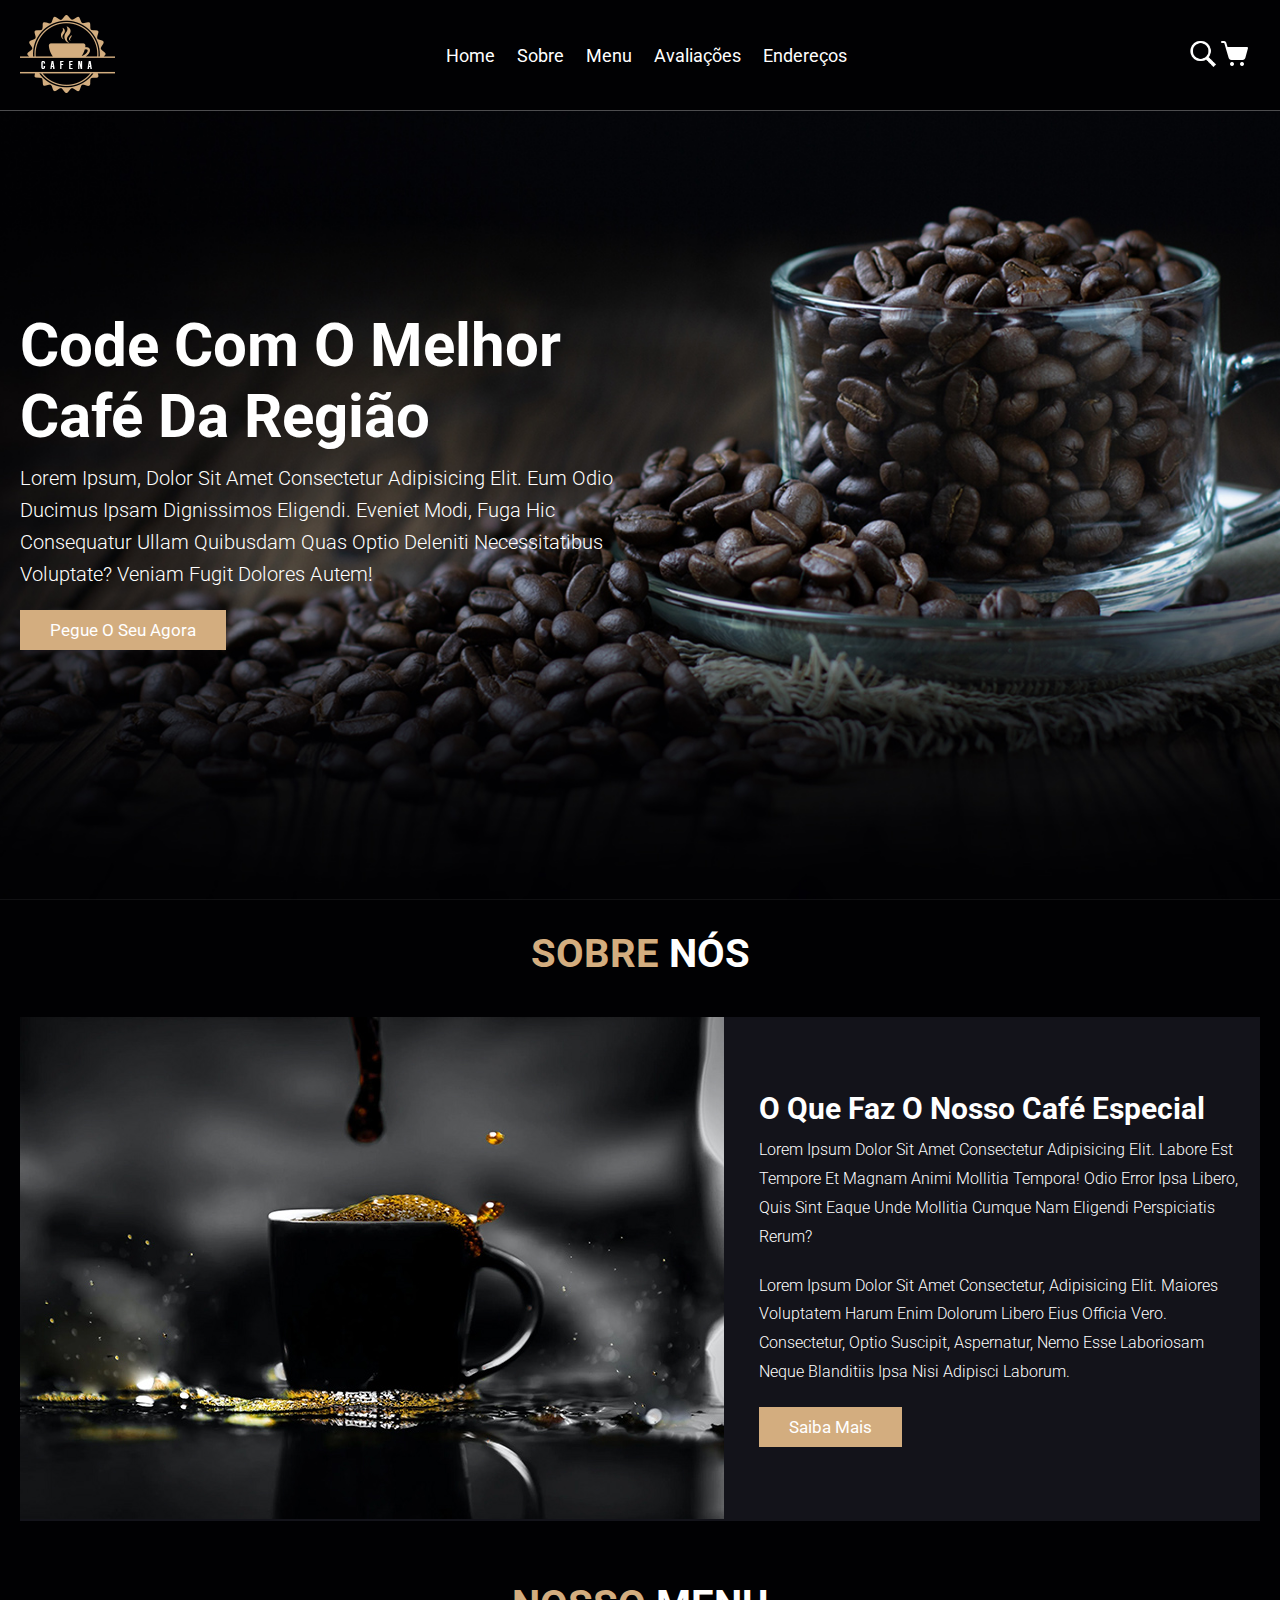
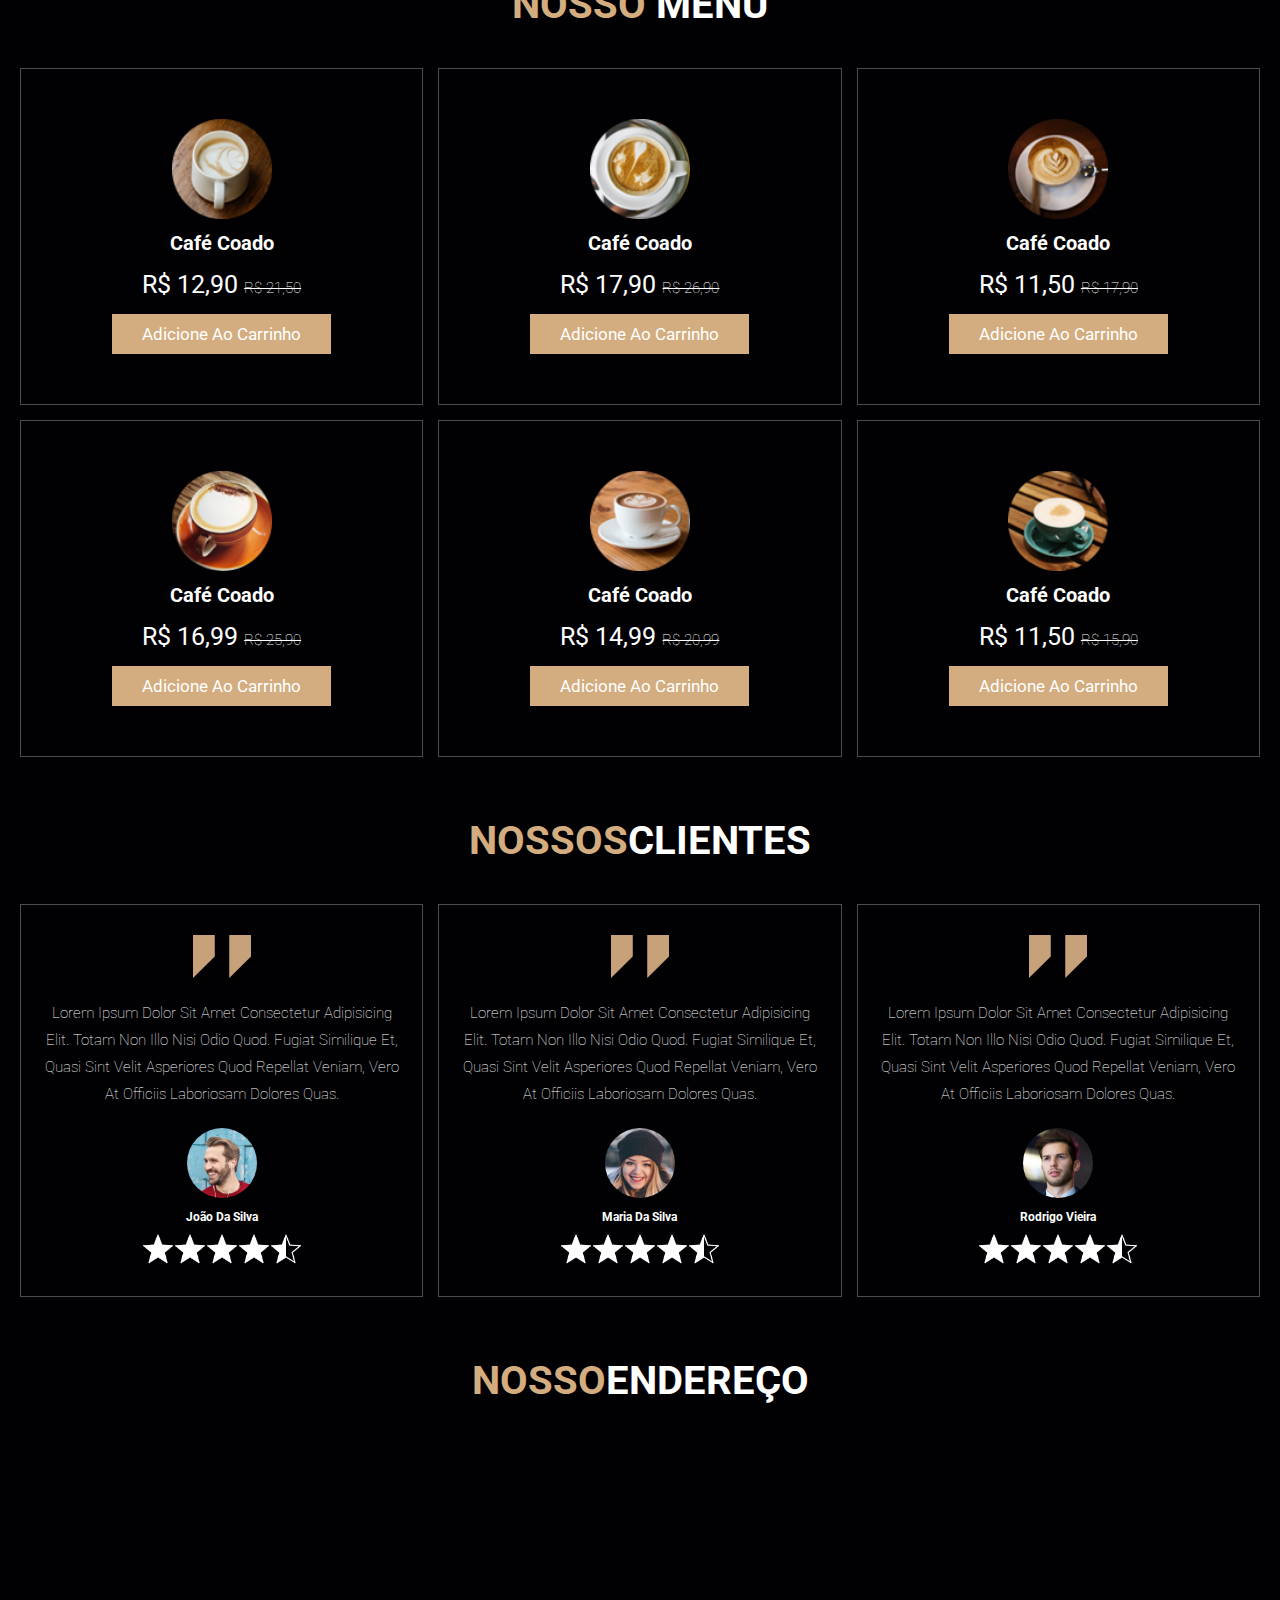
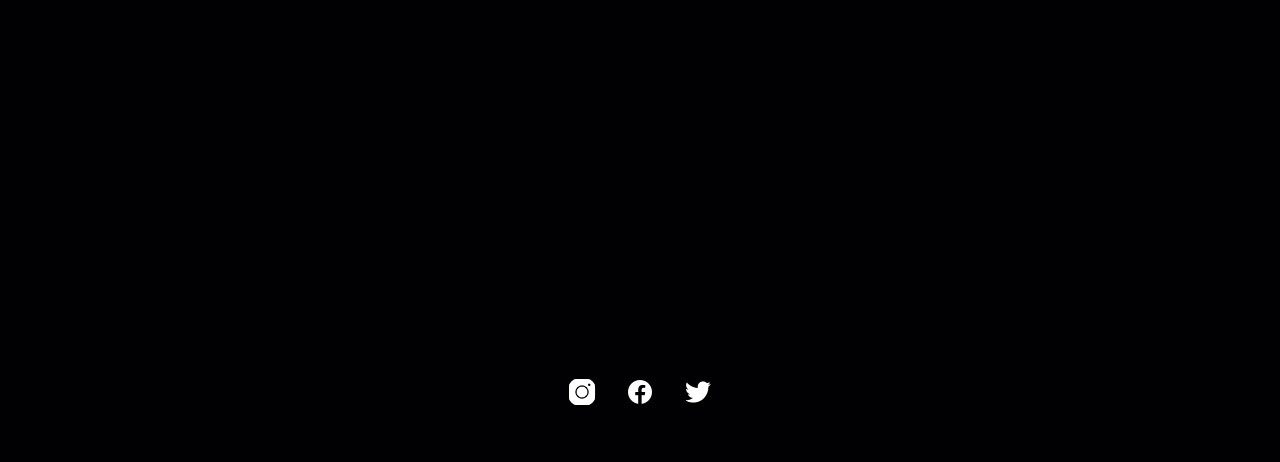
<file: Cafeteria/index.html>
<!DOCTYPE html>
<html lang="pt-br">
<head>
    <meta charset="UTF-8">
    <meta name="viewport" content="width=device-width, initial-scale=1.0">
    <link rel="stylesheet" href="style.css">
    <link rel="preconnect" href="https://fonts.googleapis.com">
    <link rel="preconnect" href="https://fonts.gstatic.com" crossorigin>
    <link href="https://fonts.googleapis.com/css2?family=Roboto:wght@100;300;400;500;700&display=swap" rel="stylesheet">
    <title>Cafeteria</title>
</head>
<body>
    <header class="header">
        <section>
        <a href="#" class="logo">
            <img src="./imagens/logo.png" alt="logo">
        </a>

        <nav class="navbar">
            <a href="#home">Home</a>
            <a href="#about">Sobre</a>
            <a href="#menu">Menu</a>
            <a href="#review">Avaliações</a>
            <a href="#address">Endereços</a>
        </nav>

        <div id="icons">
            <img width="30" height="30" src="./imagens/icons8-search-50.png" alt="search">
            <img width="30" height="30" src="./imagens/icons8-cart-30.png" alt="cart">
        </div>
        </section>
    </header>

    <div class="home-container">
        <section id="home">
            <div class="content">
                <h3>Code com o melhor café da região</h3>
                <p>Lorem ipsum, dolor sit amet consectetur adipisicing elit. Eum odio ducimus ipsam dignissimos eligendi. Eveniet modi, fuga hic consequatur ullam quibusdam quas optio deleniti necessitatibus voluptate? Veniam fugit dolores autem!</p>
                <a href="#" class="btn">Pegue o seu agora</a>
            </div>
        </section>
    </div>

    <section class="about" id="about">
        <h2 class="title">Sobre <span>Nós</span></h2>
        <div class="row">
            <div class="container-image">
                <img src="./imagens/about-img.jpg" alt="sobre-nos">
            </div>
            <div class="content">
                <h3>O que faz o nosso café especial</h3>
                <p>Lorem ipsum dolor sit amet consectetur adipisicing elit. Labore est tempore et magnam animi mollitia tempora! Odio error ipsa libero, quis sint eaque unde mollitia cumque nam eligendi perspiciatis rerum?</p>
                <p>Lorem ipsum dolor sit amet consectetur, adipisicing elit. Maiores voluptatem harum enim dolorum libero eius officia vero. Consectetur, optio suscipit, aspernatur, nemo esse laboriosam neque blanditiis ipsa nisi adipisci laborum.</p>
                <a href="#" class="btn">Saiba mais</a>
            </div>
        </div>
    </section>

    <section class="menu" id="menu">
        <h2 class="title">Nosso <span>Menu</span></h2>
        <div class="box-container">
            <div class="box">
                <img src="./imagens/menu-1.png" alt="item-1">
                <h3>Café coado</h3>
                <div class="price">R$ 12,90 <span>R$ 21,50</span></div>
                <a href="#" class="btn">Adicione ao Carrinho</a>
            </div>

            <div class="box">
                <img src="./imagens/menu-2.png" alt="item-2">
                <h3>Café coado</h3>
                <div class="price">R$ 17,90 <span>R$ 26,90</span></div>
                <a href="#" class="btn">Adicione ao Carrinho</a>
            </div>

            <div class="box">
                <img src="./imagens/menu-3.png" alt="item-3">
                <h3>Café coado</h3>
                <div class="price">R$ 11,50 <span>R$ 17,90</span></div>
                <a href="#" class="btn">Adicione ao Carrinho</a>
            </div>

            <div class="box">
                <img src="./imagens/menu-4.png" alt="item-4">
                <h3>Café coado</h3>
                <div class="price">R$ 16,99 <span>R$ 25,90</span></div>
                <a href="#" class="btn">Adicione ao Carrinho</a>
            </div>

            <div class="box">
                <img src="./imagens/menu-5.png" alt="item-5">
                <h3>Café coado</h3>
                <div class="price">R$ 14,99 <span>R$ 20,99</span></div>
                <a href="#" class="btn">Adicione ao Carrinho</a>
            </div>

            <div class="box">
                <img src="./imagens/menu-6.png" alt="item-6">
                <h3>Café coado</h3>
                <div class="price">R$ 11,50 <span>R$ 15,90</span></div>
                <a href="#" class="btn">Adicione ao Carrinho</a>
            </div>
        </div>
    </section>

    <section class="review" id="review">
        <h2 class="title">Nossos<span>clientes</span></h2>

        <div class="box-container">
            <div class="box">
                <img src="./imagens/quote-img.png" alt="comentario">
                <p>Lorem ipsum dolor sit amet consectetur adipisicing elit. Totam non illo nisi odio quod. Fugiat similique et, quasi sint velit asperiores quod repellat veniam, vero at officiis laboriosam dolores quas.</p>
                <img src="./imagens/pic-1.png" alt="foto-cliente" class="user">
                <h3>João da Silva</h3>
                <div class="stars">
                    <img width="30" height="30" src="./imagens/icons8-star-50.png" alt="stars">
                    <img width="30" height="30" src="./imagens/icons8-star-50.png" alt="stars">
                    <img width="30" height="30" src="./imagens/icons8-star-50.png" alt="stars">
                    <img width="30" height="30" src="./imagens/icons8-star-50.png" alt="stars">
                    <img width="30" height="30" src="./imagens/icons8-star-half-empty-50.png" alt="half-star">
                </div>
            </div>

            <div class="box">
                <img src="./imagens/quote-img.png" alt="comentario">
                <p>Lorem ipsum dolor sit amet consectetur adipisicing elit. Totam non illo nisi odio quod. Fugiat similique et,
                    quasi sint velit asperiores quod repellat veniam, vero at officiis laboriosam dolores quas.</p>
                <img src="./imagens/pic-2.png" alt="foto-cliente" class="user">
                <h3>Maria da Silva</h3>
                <div class="stars">
                    <img width="30" height="30" src="./imagens/icons8-star-50.png" alt="stars">
                    <img width="30" height="30" src="./imagens/icons8-star-50.png" alt="stars">
                    <img width="30" height="30" src="./imagens/icons8-star-50.png" alt="stars">
                    <img width="30" height="30" src="./imagens/icons8-star-50.png" alt="stars">
                    <img width="30" height="30" src="./imagens/icons8-star-half-empty-50.png" alt="half-star">
                </div>
            </div>

            <div class="box">
                <img src="./imagens/quote-img.png" alt="comentario">
                <p>Lorem ipsum dolor sit amet consectetur adipisicing elit. Totam non illo nisi odio quod. Fugiat similique et,
                    quasi sint velit asperiores quod repellat veniam, vero at officiis laboriosam dolores quas.</p>
                <img src="./imagens/pic-3.png" alt="foto-cliente" class="user">
                <h3>Rodrigo Vieira</h3>
                <div class="stars">
                    <img width="30" height="30" src="./imagens/icons8-star-50.png" alt="stars">
                    <img width="30" height="30" src="./imagens/icons8-star-50.png" alt="stars">
                    <img width="30" height="30" src="./imagens/icons8-star-50.png" alt="stars">
                    <img width="30" height="30" src="./imagens/icons8-star-50.png" alt="stars">
                    <img width="30" height="30" src="./imagens/icons8-star-half-empty-50.png" alt="half-star">
                </div>
            </div>
        </div>
    </section>

    <section class="address" id="address">
        <h2 class="title">Nosso<span>Endereço</span></h2>
        <iframe
            src="https://www.google.com/maps/embed?pb=!1m18!1m12!1m3!1d3674.4426744171305!2d-43.17745000000003!3d-22.933918700000007!2m3!1f0!2f0!3f0!3m2!1i1024!2i768!4f13.1!3m3!1m2!1s0x997f8635c17317%3A0xdda74eb01e931630!2sCaf%C3%A9%20Lamas!5e0!3m2!1spt-BR!2sbr!4v1719024518364!5m2!1spt-BR!2sbr"
            width="600" height="450" style="border:0;" allowfullscreen="" loading="lazy"
            referrerpolicy="no-referrer-when-downgrade"></iframe>
    </section>

    <section class="footer">
        <div class="share">
            <img width="30" height="30" src="./imagens/icons8-instagram-50.png" alt="">
            <img width="30" height="30" src="./imagens/icons8-facebook-30.png" alt="">
            <img width="30" height="30" src="./imagens/icons8-twitter-30.png" alt="">
        </div>
    </section>
</body>
</html>
</file>
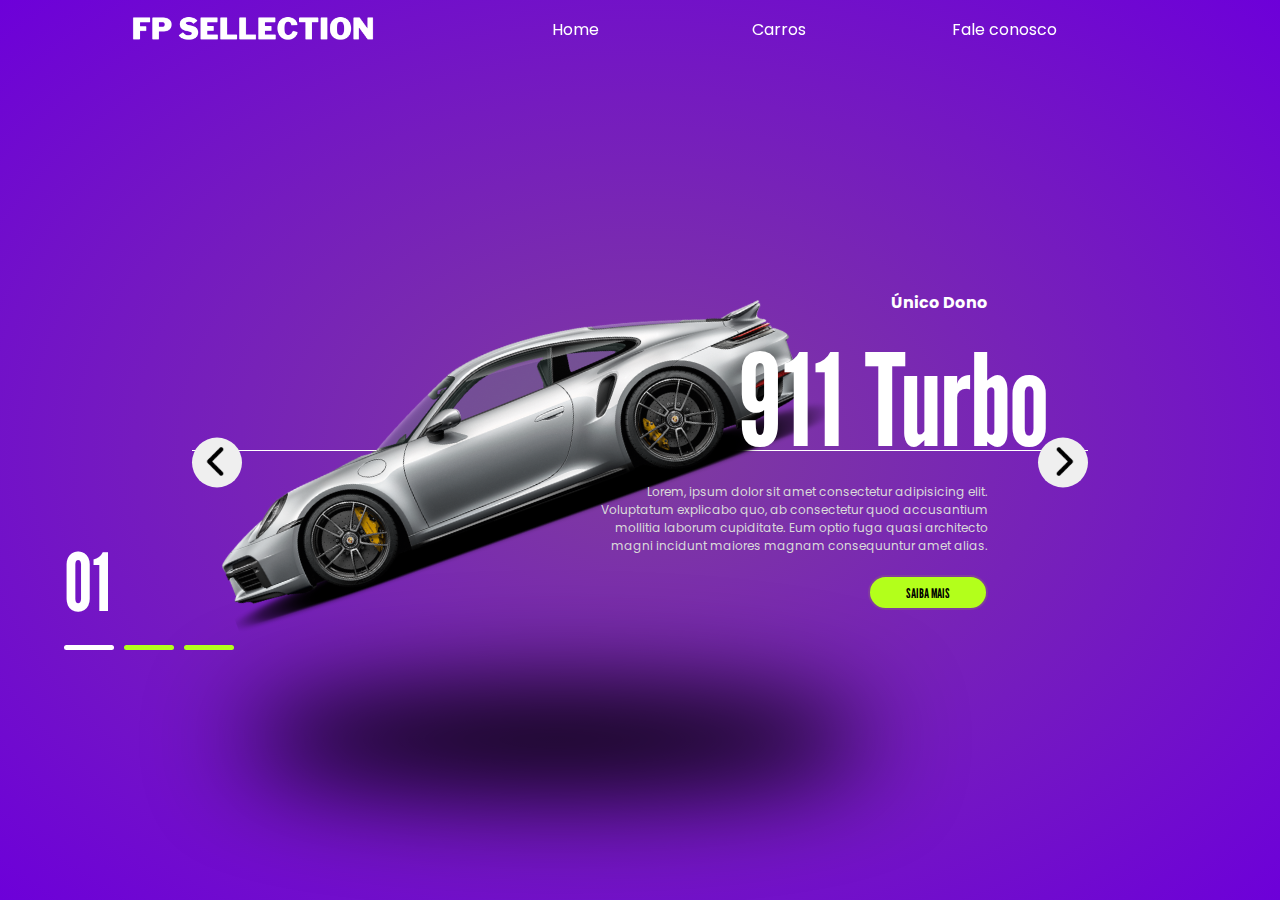
<file: Loja de carros esportivos/index.html>
<!DOCTYPE html>
<html lang="pt-br">
<head>
    <meta charset="UTF-8">
    <meta name="viewport" content="width=device-width, initial-scale=1.0">
    <link rel="preconnect" href="https://fonts.googleapis.com">
    <link rel="preconnect" href="https://fonts.gstatic.com" crossorigin>
    <link
    href="https://fonts.googleapis.com/css2?family=League+Gothic&family=Poppins:ital,wght@0,100;0,200;0,300;0,400;0,500;0,600;0,700;0,800;0,900;1,100;1,200;1,300;1,400;1,500;1,600;1,700;1,800;1,900&family=Ubuntu:ital,wght@0,400;0,500;0,700;1,700&display=swap"
    rel="stylesheet">


    <link rel="preconnect" href="https://fonts.googleapis.com">
    <link rel="preconnect" href="https://fonts.gstatic.com" crossorigin>
    <link
    href="https://fonts.googleapis.com/css2?family=Poppins:ital,wght@0,100;0,200;0,300;0,400;0,500;0,600;0,700;0,800;0,900;1,100;1,200;1,300;1,400;1,500;1,600;1,700;1,800;1,900&family=Ubuntu:ital,wght@0,400;0,500;0,700;1,700&display=swap"
    rel="stylesheet">
    <link rel="stylesheet" href="style.css">


    <title>Projeto criativo</title>


</head>
<body>
    <header class="logotipo">
        <img src="./img/logo.png" alt="logo fp">
        <nav>
            <ul>
                <li>Home</li>
                <li>Carros</li>
                <li>Fale conosco</li>
            </ul>
        </nav>
    </header>

    <section class="container">
        <div class="list">
            <div class="item active">
                <div class="car-img">
                    <img src="./img/1.png" alt="car-img-1">
                </div>
                <div class="content">
                    <p class="car-information">
                        Único Dono
                    </p>
                    <h2>
                        911 Turbo
                    </h2>
                    <p class="description">
                        Lorem, ipsum dolor sit amet consectetur adipisicing elit. Voluptatum explicabo quo, ab consectetur quod accusantium mollitia laborum cupiditate. Eum optio fuga quasi architecto magni incidunt maiores magnam consequuntur amet alias.
                    </p>
                    <button class="information">
                        Saiba mais
                    </button>
                </div>
            </div>

            <div class="item">
                <div class="car-img">
                    <img src="./img/2.png" alt="car-img-1">
                </div>
                <div class="content">
                    <p class="car-information">
                        Único Dono
                    </p>
                    <h2>
                        Ferrari
                    </h2>
                    <p class="description">
                        Lorem, ipsum dolor sit amet consectetur adipisicing elit. Voluptatum explicabo quo, ab consectetur quod
                        accusantium mollitia laborum cupiditate. Eum optio fuga quasi architecto magni incidunt maiores magnam
                        consequuntur amet alias.
                    </p>
                    <button class="information">
                        Saiba mais
                    </button>
                </div>
            </div>

            <div class="item">
                <div class="car-img">
                    <img src="./img/3.png" alt="car-img-1">
                </div>
                <div class="content">
                    <p class="car-information">
                        Único Dono
                    </p>
                    <h2>
                        Lamborghini
                    </h2>
                    <p class="description">
                        Lorem, ipsum dolor sit amet consectetur adipisicing elit. Voluptatum explicabo quo, ab consectetur quod
                        accusantium mollitia laborum cupiditate. Eum optio fuga quasi architecto magni incidunt maiores magnam
                        consequuntur amet alias.
                    </p>
                    <button class="information">
                        Saiba mais
                    </button>
                </div>
            </div>
        </div>

        <div class="arrows">
            <button id="prev"><img src="./img/arrow.png" alt="arrow-left"></button>
            <button id="next"><img src="./img/arrow.png" alt="arrow-right"></button>
        </div>

        <div class="indicators">
            <div class="number">01</div>
            <ul>
                <li class="active"></li>
                <li></li>
                <li></li>
            </ul>
        </div>
    </section>

    <script src="script.js"></script>
</body>
</html>
</file>
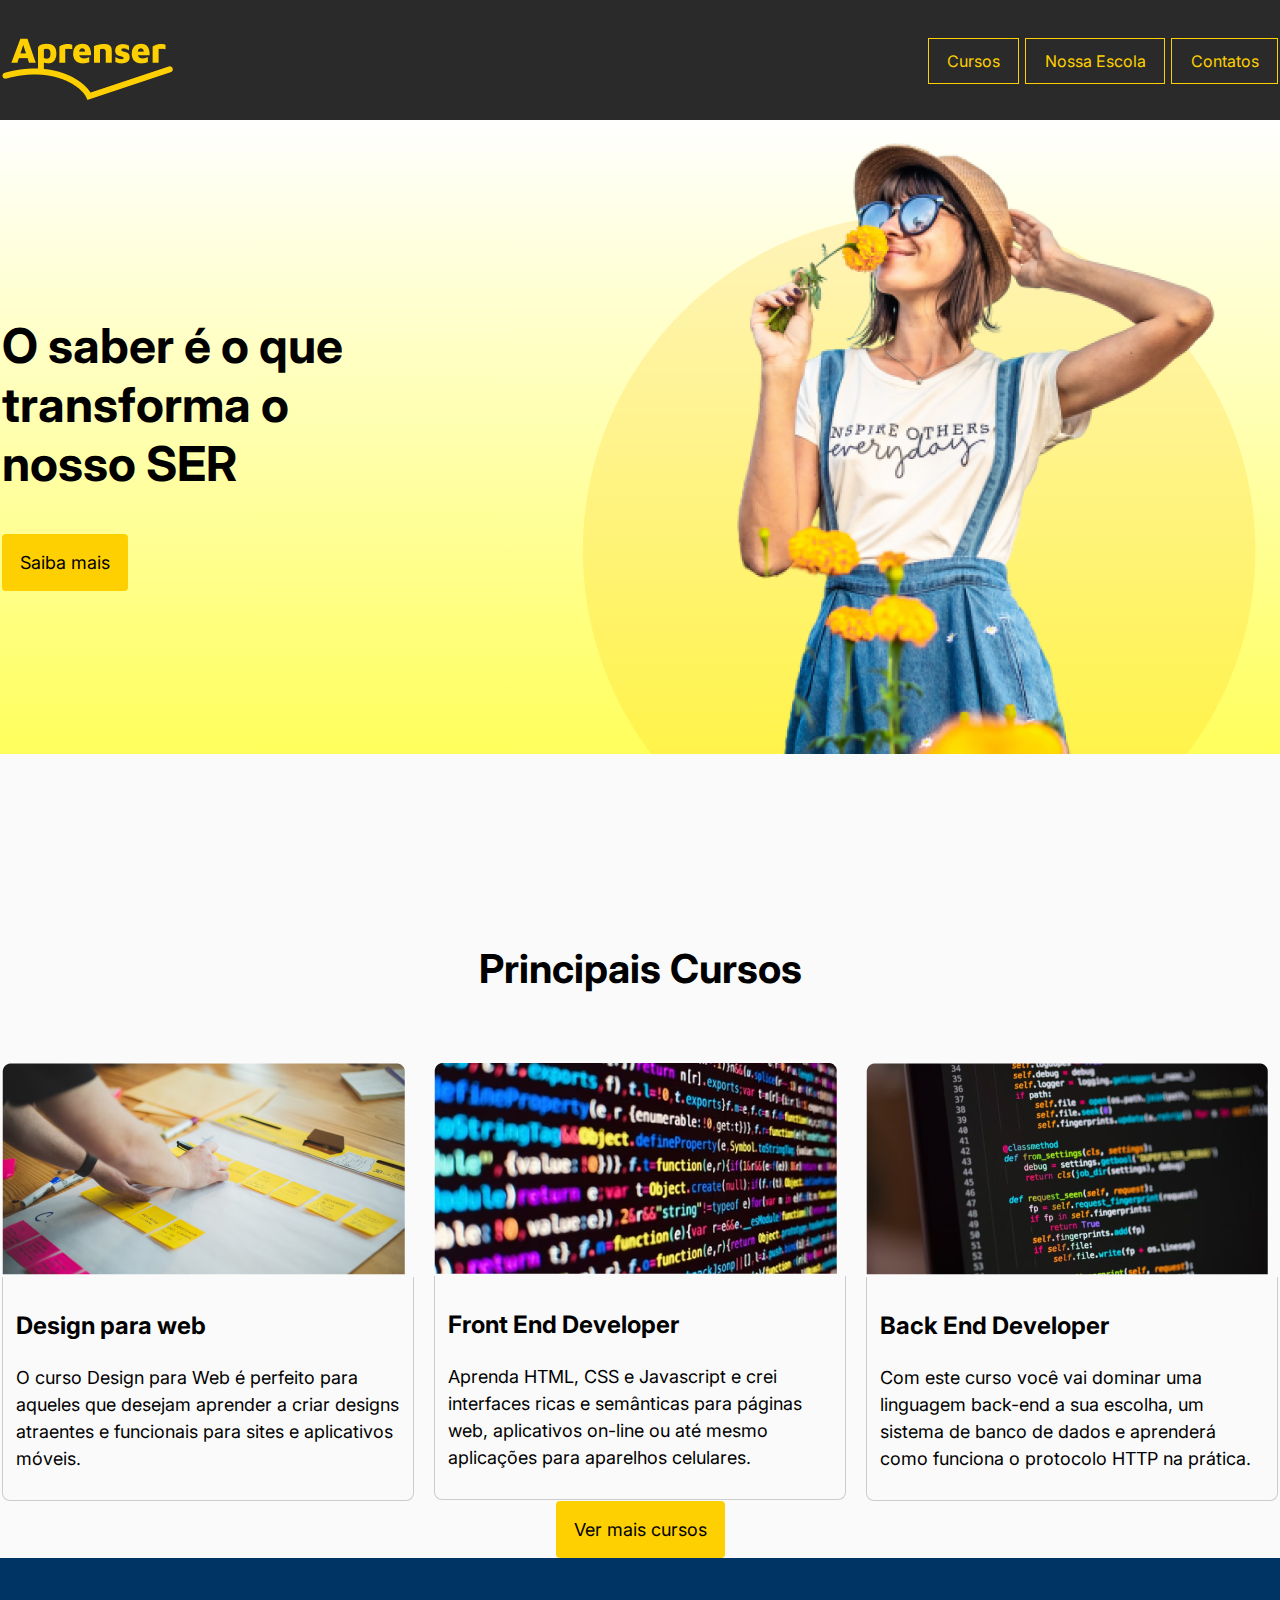
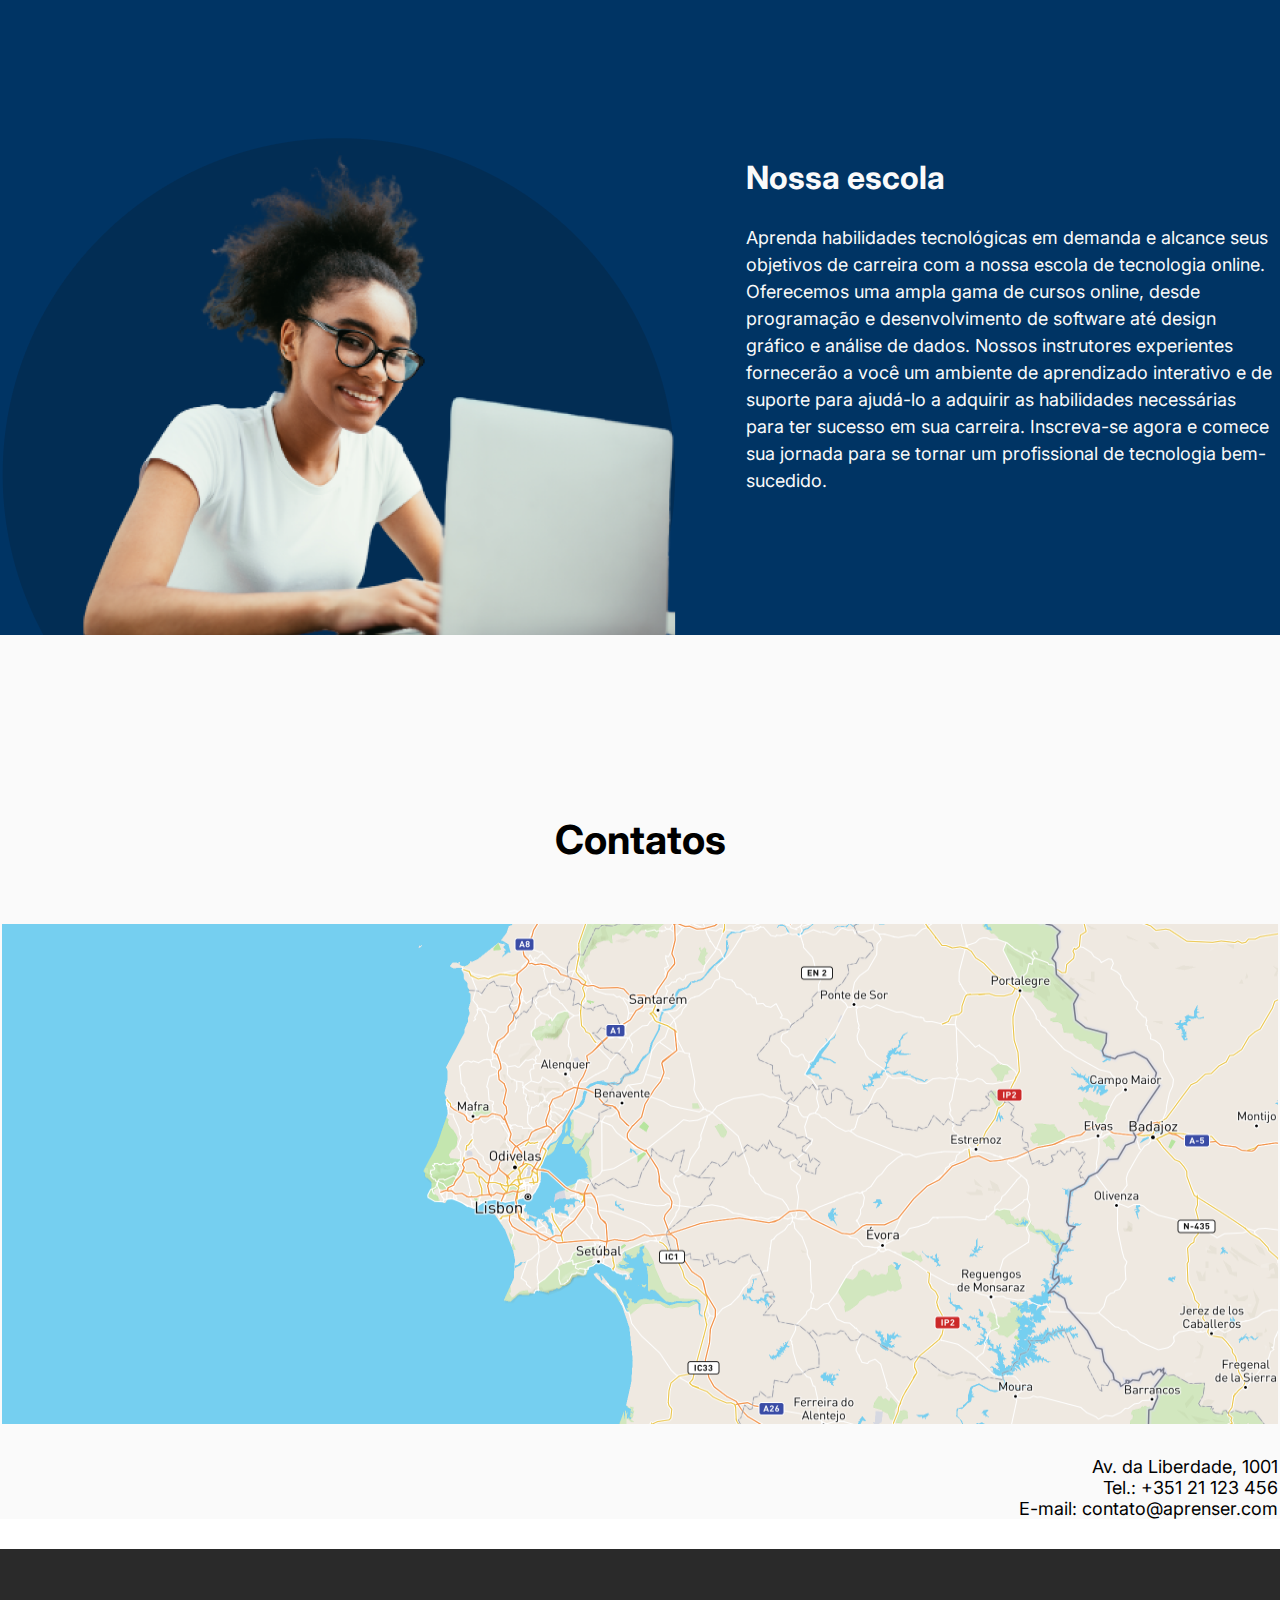
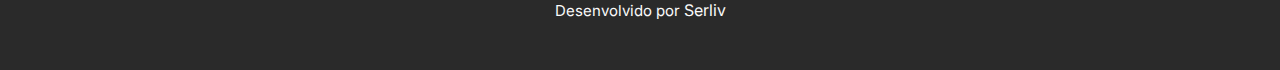
<file: Projeto Aprenser/index.html>
<!DOCTYPE html>
<html lang="pt-br">
<head>
    <meta charset="UTF-8">

    <title>Projeto Aprenser</title>


    <link rel="preconnect" href="https://fonts.googleapis.com">
    <link rel="preconnect" href="https://fonts.gstatic.com" crossorigin>
    <link href="https://fonts.googleapis.com/css2?family=Inter:wght@100..900&display=swap" rel="stylesheet">
    <link rel="stylesheet" href="css/normalize.css">

    <link rel="stylesheet" href="css/estilo.css">
</head>
<body>
    <div class="wrapperContainer wrapperContainer-dark wrapperContainer-fixed">
        <header class="header container">
            <img src="imagens/logoAprenser.png" alt="Aprenser">

            <nav class="header_nav">
                <ul>
                    <li><a href="#cursos">Cursos</a></li>
                    <li><a href="#escola">Nossa Escola</a></li>
                    <li><a href="#contatos">Contatos</a></li>
                </ul>
            </nav>
        </header>
    </div>

    <div class="wrapperContainer wrapperContainer-hero">
        <section class="container heroBanner">
            <div class="header_content">
            <h1 class="hero_title">O saber é o que transforma o nosso <span class="upper">ser</span></h1>
            <a href="#" class="btn">Saiba mais</a></div>
            <img src="imagens/HeroImage.png" alt="Mulher segurando flores">
        </section>
    </div>
    
    <div class="wrapperContainer wrapperContainer-light wrapperContainer-padded" id="cursos">
        <section class="cursos container">
            <h2 class="section_title">Principais Cursos</h2>
            <div class="cursosContainer">
                <article class="curso_card">
                    <img src="imagens/curso-design.png" alt="Curso design">
                    <div class="cursos_card_content">
                    <h3>Design para web</h3>
                    <p>O curso Design para Web é perfeito para aqueles que desejam aprender a criar designs atraentes e funcionais para sites e
                    aplicativos móveis.</p>
                    </div>
                </article>

                <article class="curso_card">
                    <img src="imagens/curso-design-1.png" alt="Curso Front-End">
                    <div class="cursos_card_content">
                    <h3>Front End Developer</h3>
                    <p>Aprenda HTML, CSS e Javascript e crei interfaces ricas e semânticas para páginas web, aplicativos on-line ou até mesmo
                    aplicações para aparelhos celulares.</p>
                </div>
                </article>

                <article class="curso_card">
                    <img src="imagens/curso-design-2.png" alt="Curso Back-End">
                    <div class="cursos_card_content">
                    <h3>Back End Developer</h3>
                    <p>Com este curso você vai dominar uma linguagem back-end a sua escolha, um sistema de banco de dados e aprenderá como
                    funciona o protocolo HTTP na prática.</p>
                </div>
                </article>
            </div>
            <a href="#" class="btn .section_btn">Ver mais cursos</a>
        </section>
    </div>

    <div class="wrapperContainer wrapperContainer-dark2 wrapperContainer-padded" id="escola">
        <section class="container escola">
            <img src="imagens/nossa-escola.png" alt="Mulher jovem feliz">
            <div class="escola_content">
            <h2 class="escola_title">Nossa escola</h2>
            <p>Aprenda habilidades tecnológicas em demanda e alcance seus objetivos de carreira com a nossa escola de tecnologia
            online. Oferecemos uma ampla gama de cursos online, desde programação e desenvolvimento de software até design gráfico e
            análise de dados. Nossos instrutores experientes fornecerão a você um ambiente de aprendizado interativo e de suporte
            para ajudá-lo a adquirir as habilidades necessárias para ter sucesso em sua carreira. Inscreva-se agora e comece sua
            jornada para se tornar um profissional de tecnologia bem-sucedido.</p>
            </div>
        </section>
    </div>

    <div class="wrapperContainer wrapperContainer-light wrapperContainer-padded" id="contatos">
        <section class="container contatos">
            <div class="contatos_content">
            <h2>Contatos</h2>
            <img src="imagens/map.png" alt="" width="100%" height="500px">
            <address class="address_content">Av. da Liberdade, 1001<br>
            Tel.: +351 21 123 456<br>
            E-mail: contato@aprenser.com</address>
            </div>
        </section>
    </div>

    <div class="wrapperContainer wrapperContainer-dark">

        <footer class="footer">Desenvolvido por <a href="https://serliv.com">Serliv</a></footer>

    </div>
    <script>
        window.alert('Seja bem-vindo!')
        var nome = window.prompt('Qual é seu nome?')
        window.alert('É um grande prazer em te conhecer, ' + nome)
    </script>
</body>
</html>
</file>
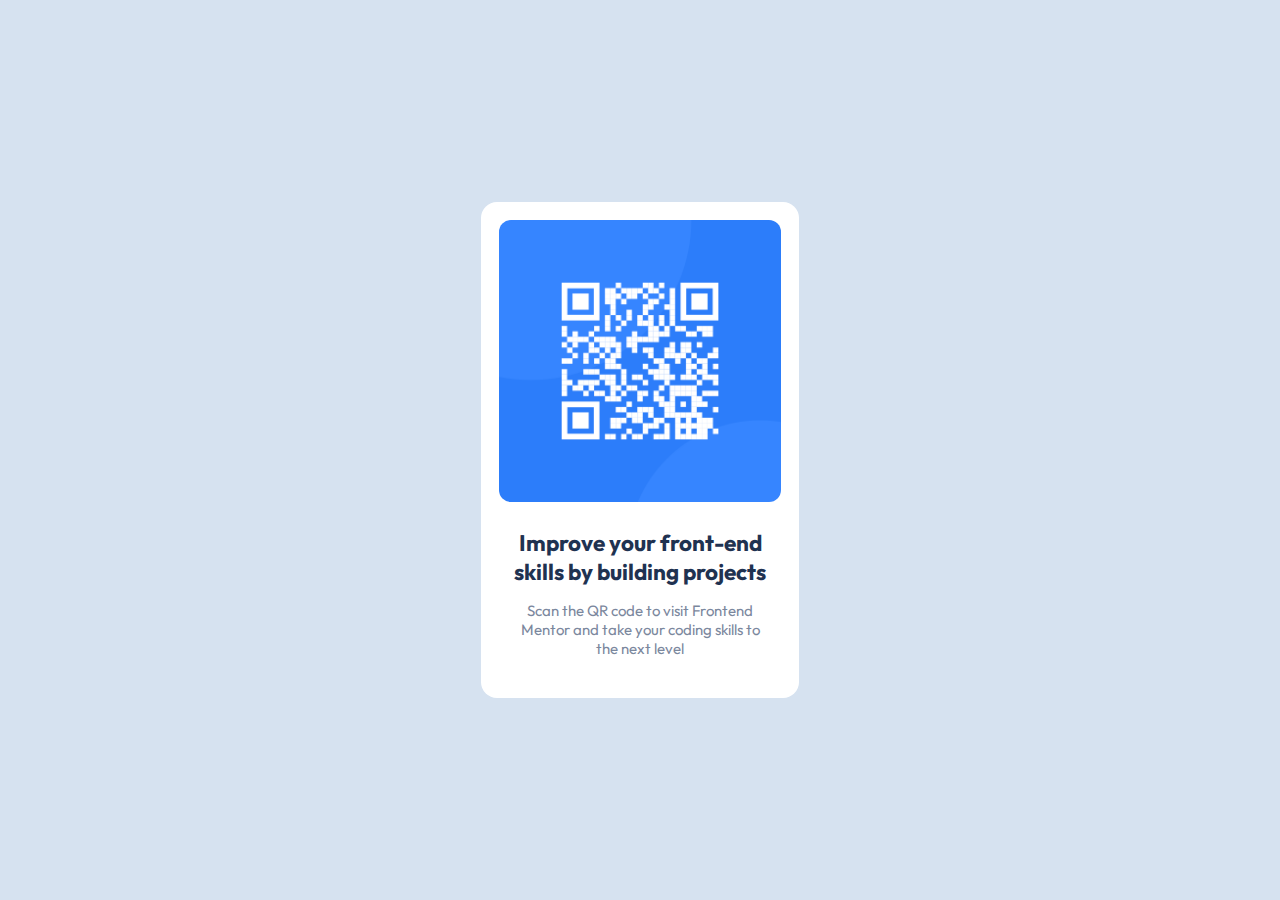
<file: QR-code FrontendMentor/index.html>
<!DOCTYPE html>
<html lang="pt-br">
<head>
  <meta charset="UTF-8">
  <meta name="viewport" content="width=device-width, initial-scale=1.0"> <!-- displays site properly based on user's device -->
  <link rel="stylesheet" href="style.css">

  <link rel="icon" type="image/png" sizes="32x32" href="./images/favicon-32x32.png">
  
  <title>Frontend Mentor | QR code component</title>

  <!-- Feel free to remove these styles or customise in your own stylesheet 👍 -->
  <style>
    .attribution { font-size: 11px; text-align: center; }
    .attribution a { color: hsl(228, 45%, 44%); }
  </style>
</head>
<body>

  
  <div class="container">
    <div class="card">
      <img src="images/image-qr-code.png" alt="image-qr-code">
      <div class="text">
        <h2>Improve your front-end skills by building projects</h2>
        <p>Scan the QR code to visit Frontend Mentor and take your coding skills to the next level</p>
      </div>
    </div>
  </div>
</body>
</html>
</file>
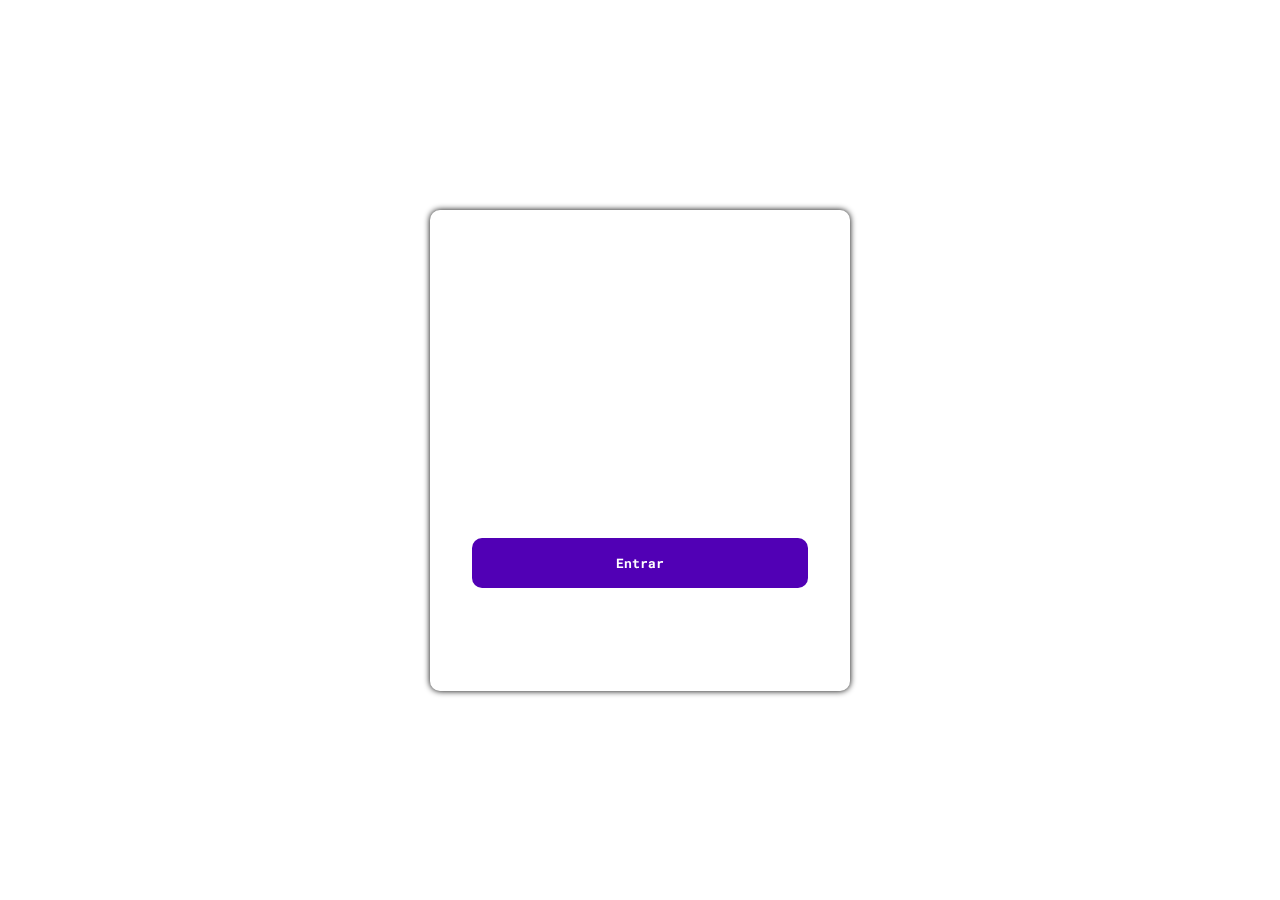
<file: Tela de Login/index.html>
<!DOCTYPE html>
<html lang="pt-br">
<head>
    <meta charset="UTF-8">
    <meta name="viewport" content="width=device-width, initial-scale=1.0">
    <link rel="preconnect" href="https://fonts.googleapis.com">
    <link rel="preconnect" href="https://fonts.gstatic.com" crossorigin>
    <link
    href="https://fonts.googleapis.com/css2?family=League+Gothic&family=Poppins:ital,wght@0,100;0,200;0,300;0,400;0,500;0,600;0,700;0,800;0,900;1,100;1,200;1,300;1,400;1,500;1,600;1,700;1,800;1,900&family=Roboto+Mono:ital,wght@0,100..700;1,100..700&family=Ubuntu:ital,wght@0,400;0,500;0,700;1,500;1,700&display=swap"
    rel="stylesheet">
    
    <link rel="stylesheet" href="styles.css">

    <title>Tela de Login</title>

</head>
<body>
    <div class="container">
        <form action="#">
            <h1>Entrar na Plataforma</h1>

            <div class="input-container">
            <input placeholder="Email" type="email" required>
            <img width="20" height="20" src="./img/icons8-usuário-50 (2).png" alt="">
            </div>

            <div class="input-container">
            <input placeholder="Senha" type="password" required>
            <img width="20" height="20" src="./img/icons8-lock-50.png" alt="">
            <a href="#">Esqueci minha senha</a>
            </div>

            <button type="submit" class="submit-button">Entrar</button>

            <div class="account">
                <p>Não está cadastrado? <a href="#">Cadastrar</a></p>
            </div>
        </form>
    </div>
</body>
</html>
</file>
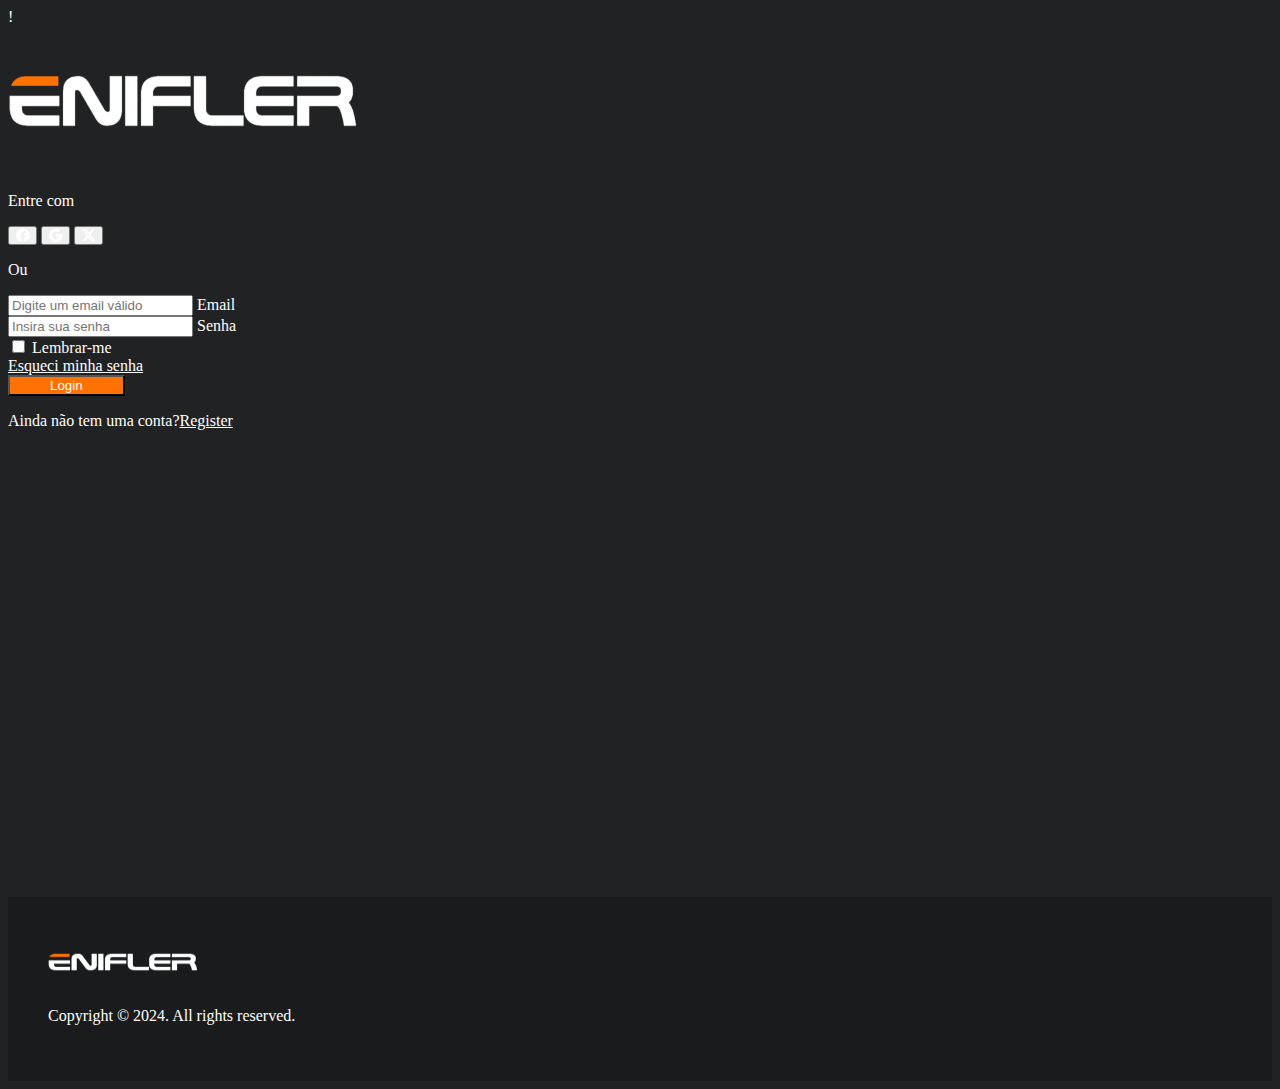
<file: Projeto para o portfólio/account.html>
!<!doctype html>
<html lang="pt-br">
    <head>
        <meta charset="utf-8"/>
        <meta name="viewport"content="width=device-width, initial-scale=1, shrink-to-fit=no"/>
        
        <link href="https://cdn.jsdelivr.net/npm/bootstrap@5.3.2/dist/css/bootstrap.min.css" rel="stylesheet"integrity="sha384-T3c6CoIi6uLrA9TneNEoa7RxnatzjcDSCmG1MXxSR1GAsXEV/Dwwykc2MPK8M2HN"
        crossorigin="anonymous"/>
        <link rel="stylesheet" href="https://cdn.jsdelivr.net/npm/bootstrap-icons@1.11.3/font/bootstrap-icons.min.css">
        <script src="https://cdn.jsdelivr.net/npm/@popperjs/core@2.11.8/dist/umd/popper.min.js"
            integrity="sha384-I7E8VVD/ismYTF4hNIPjVp/Zjvgyol6VFvRkX/vR+Vc4jQkC+hVqc2pM8ODewa9r"
            crossorigin="anonymous"></script>
            <script src="account.js"></script>
        <link rel="stylesheet" href="account.css">

        <title>Login</title>
    </head>

    <body>
        
        <section class="vh-100">
            <div class="container-fluid h-custom">
                <div class="row d-flex justify-content-center align-items-center h-100">
                    <div class="col-md-9 col-lg-6 col-xl-5">
                        <img width="350px" height="150px" src="./images/logotipo.webp"
                            class="img-fluid" alt="Sample image">
                    </div>
                    <div class="col-md-8 col-lg-6 col-xl-4 offset-xl-1">

                        <form action="index.html" method="get" class="needs-validation" novalidate>
                            <div class="d-flex flex-row align-items-center justify-content-center justify-content-lg-start">
                                <p class="lead fw-normal mb-0 me-3">Entre com</p>
                                <button type="button" data-mdb-button-init data-mdb-ripple-init
                                    class="btn btn-dark btn-floating mx-1">
                                    <i class="bi bi-facebook"></i>
                                </button>
        
                                <button type="button" data-mdb-button-init data-mdb-ripple-init
                                    class="btn btn-dark btn-floating mx-1">
                                    <i class="bi bi-google"></i>
                                </button>
        
                                <button type="button" data-mdb-button-init data-mdb-ripple-init
                                    class="btn btn-dark btn-floating mx-1">
                                    <i class="bi bi-twitter-x"></i>
                                </button>
                            </div>
        
                            <div class="divider d-flex align-items-center my-4">
                                <p class="text-center fw-bold mx-3 mb-0">Ou</p>
                            </div>
        
                            <!-- Email input -->
                            <div data-mdb-input-init class="form-outline mb-4">
                                <input type="email" id="form3Example3" class="form-control form-control-lg"
                                    placeholder="Digite um email válido" required>
                                <label class="form-label" for="form3Example3">Email</label>
                            </div>
        
                            <!-- Password input -->
                            <div data-mdb-input-init class="form-outline mb-3">
                                <input type="password" id="form3Example4" class="form-control form-control-lg"
                                    placeholder="Insira sua senha" required>
                                <label class="form-label" for="form3Example4">Senha</label>
                            </div>
        
                            <div class="d-flex justify-content-between align-items-center">
                                <!-- Checkbox -->
                                <div class="form-check mb-0">
                                    <input class="form-check-input me-2" type="checkbox" id="form2Example3"/>
                                    <label class="form-check-label" for="form2Example3">
                                        Lembrar-me
                                    </label>
                                </div>
                                <a href="#!" class="text-secondary">Esqueci minha senha</a>
                            </div>
        
                            <div class="text-center text-lg-start mt-1 pt-2">

                                <button type="submit" data-mdb-button-init data-mdb-ripple-init class="btn btn-lg"
                                    style="padding-left: 2.5rem; padding-right: 2.5rem; color: #fff; background: #FF7100;">Login
                                </button>
                            <p class="small fw-bold mt-2 pt-1 mb-0">Ainda não tem uma conta?<a href="register.html"
                            class="link-secondary">Register</a></p>
                            </div>
        
                        </form>
                    </div>
                </div>
            </div>
        </section>
        

        <footer class="rodape container-fluid d-flex flex-row justify-content-between">
            <img src="./images/logotipo.webp" alt="">
            <p>Copyright © 2024. All rights reserved.</p>
        </footer>
        
        

    </body>
</html>
</file>
<file: Cafeteria/style.css>
:root {
    --main-color: #d3ad7f;
    --black: #13131a;
    --bg: #010103;
    --border: 0.1rem solid rgba(255,255,255,0.3);
    font-size: 10px;
}

* {
    margin: 0;
    padding: 0;
    outline: 0;
    border: none;
    text-decoration: none;
    text-transform: capitalize;
    transition: 0.2s linear;
    font-family: "Roboto", sans-serif;
    /* font-weight: bold; */
}

body {
    background-color: var(--bg);
}

section {
    padding: 3rem 2rem;
    margin: 0 auto;
    max-width: 1250px;
}

.header {
    position: fixed;
    top: 0;
    left: 0;
    right: 0;
    z-index: 99;
    border-bottom: var(--border);
    background-color: var(--bg);
}

.header section {
    display: flex;
    align-items: center;
    justify-content: space-between;
    padding-top: 1.5rem;
    padding-bottom: 1.5rem;
}

.navbar a{
    margin: 0 1rem;
    font-size: 1.8rem;
    color: #fff;
}

.navbar a:hover {
    color: var(--main-color);
    border-bottom: 0.1rem solid var(--main-color);
    padding-bottom: 0.5rem;
    font-size: 2rem;
}

#icons {
    margin: 1rem;
    cursor: pointer;
}

#icons img:hover{
    width: 40px;
    height: 40px;
}

.btn {
    background-color: var(--main-color);
    color: #fff;
    padding:1rem 3rem;
    display: inline-block;
    font-size: 1.7rem;
    cursor: pointer;
    margin-top: 1rem;
}

.btn:hover {
    letter-spacing: 0.1rem;
}

.home-container {
    background: url("./imagens/home-img.jpg");
    height: 100vh;
    background-position: center;
    background-size: cover;
}

.home-container section {
    display: flex;
    align-items: center;
    min-height: 100vh;
}

.content {
    max-width: 60rem;
}

.content h3 {
    color: #fff;
    font-size: 6rem;
}

.content p {
    color: #fff;
    font-size: 2rem;
    font-weight: 300;
    line-height: 1.6;
    padding: 1rem 0;
}

.title {
    color: var(--main-color);
    font-size: 4rem;
    text-align: center;
    text-transform: uppercase;
    margin-bottom: 4rem;
}

.title span {
    color: #fff;
    text-transform: uppercase;
}

.about .row{
    display: flex;
    align-items: center;
    background-color: var(--black);
    gap: 1.5rem;
}

.about .row .content {
    padding: 2rem;
}

.about .row .content h3 {
    font-size: 3rem;
    color: #fff;
}

.about .row .content p {
    font-size: 1.6rem;
    color: #fff;
    padding: 1rem 0;
    line-height: 1.8;
}

.box-container{
    display: grid;
    grid-template-columns: repeat(auto-fit, minmax(40rem, 1fr));
    gap: 1.5rem;
}

.menu .box-container .box {
    text-align: center;
    border: var(--border);
    padding: 5rem;
    cursor: pointer;
}

.menu .box-container .box img {
    height: 10rem;
}

.menu .box-container .box h3 {
    color: #fff;
    font-size: 2rem;
    padding: 1rem 0;
}

.menu .box-container .box .price {
    color: #fff;
    font-size: 2.5rem;
    padding: 0.5rem 0;
}

.menu .box-container .box span {
    font-size: 1.5rem;
    text-decoration: line-through;
    font-weight: lighter;
}

.menu .box-container .box:hover {
    background-color: #fff;
}

.menu .box-container .box:hover>* {
    color: var(--black);
}

.review .box-container .box {
    border: var(--border);
    text-align: center;
    padding: 3rem 2rem;
}

.review .box-container .box p {
    font-size: 1.5rem;
    color: #fff;
    padding: 2rem 0;
    line-height: 1.8;
    font-weight: lighter;
}

.review .box-container .box h3 {
    color: #fff;
    font-size: 1.2rem;
    margin: 1rem 0;
}

.review .box-container .box .user {
    height: 7rem;
    width: 7rem;
    border-radius: 50%;
}

.address {
    display: flex;
    align-items: center;
    flex-direction: column;
}

.footer {
    text-align: center;
}

.footer .share {
    padding: 1rem 0;
}

.footer .share img {
    margin: 0.3rem;
    cursor: pointer;
    border-radius: 50%;
    padding: 1rem;
}

.footer .share img:hover {
    background-color: var(--main-color);
    width: 40px;
    height: 40px;
    margin-bottom: 2rem;
}
</file>
<file: Loja de carros esportivos/style.css>
* {
    margin: 0;
    padding: 0;
    box-sizing: border-box;
    list-style: none;
    font-family: "Poppins", sans-serif;
}

body {
    background-color: #000;
    font-size: 16px;
    color: #fff;
    overflow: hidden;
}

header {
    position: fixed;
    left: 50%;
    width: 80vw;
    transform: translateX(-50%);
    align-items: center;
    display: grid;
    grid-template-columns: 1fr 600px;
    gap: 10%;
    z-index: 2;

    & img {
        width: 250px;
    }

    & nav {
        & ul {
            display: grid;
            grid-template-columns: repeat(3, 200px);
        }
    }
}

section {
    background-image: radial-gradient(#7f3d9e, #6d00d9);
    height: 100vh;
    position: relative;

    & .list {
        width: 70vw;
        margin: auto;
        height: 100%;
        position: relative;


        & .item {
            position: absolute;
            inset: 0;

            & .car-img {
                position: absolute;
                top: 50%;
                transform: translateY(-50%);
                width: 70%;

                & img {
                    width: 100%;
                    transform: rotate(-30deg);
                }

                &::before {
                    content: '';
                    position: absolute;
                    background-color: #000;
                    width: 100%;
                    height: 100px;
                    top: 150%;
                    left: 50px;
                    border-radius: 50%;
                    filter: blur(50px);
                    
                }
            }

            & .content {
                position: absolute;
                right: 100px;
                width: 70%;
                height: 100%;
                display: flex;
                flex-direction: column;
                justify-content: center;
                align-items: end;
                gap: 20px;

                & .car-information {
                    font-weight: bold;
                }

                & h2 {
                    font-size: 8rem;
                    line-height: 1em;
                    margin-right: -60px;
                    font-family: "League Gothic", sans-serif;
                }

                & .description {
                    color: #d9d9d9;
                    font-size: 12px;
                    text-align: right;
                    max-width: 400px;
                }

                & .information {
                    border-radius: 30px;
                    height: 35px;
                    width: 120px;
                    text-transform: uppercase;
                    border: 2px solid #7f3d9e;
                    background-color: #b3ff1b;
                    color: #000;
                    cursor: pointer;
                    font-weight: bold;
                    font-family: "League Gothic", sans-serif;
                }
            }
        }

        &::before {
            content: "";
            position: absolute;
            height: 200px;
            width: 100%;
            top: 50%;
            border-top: 1px solid #fff;
        }
    }

    .arrows {
        width: 70vw;
        position: absolute;
        top: 50%;
        left: 50%;
        transform: translate(-50%, -25%);
        display: flex;
        justify-content: space-between;


        & button:nth-child(1) {
            & img {
                transform: scale(-1);
            }
        }

        & button {
            top: 60%;
            width: 50px;
            height: 50px;
            border-radius: 50%;
            border: none;
            cursor: pointer;

            & img {
                width: 30px;
                margin-top: 4px;
                cursor: pointer;
            }

            &:hover {
                background-color: #b3ff1b;
            }
        }
    }

    .indicators {
        position: absolute;
        top: 50%;
        left: 50%;
        width: 90vw;
        height: 200px;
        transform: translateX(-50%);
        display: flex;
        flex-direction: column;
        justify-content: end;
        gap: 15px;

        & .number {
            font-size: 5em;
            font-family: "League Gothic", sans-serif;
        }

        & ul {
            display: flex;
            gap: 10px;

            & li {
                width: 50px;
                height: 5px;
                background-color: #b3ff1b;
                border-radius: 5px;
                transition: 0.5s;
            }

            & .active {
                background-color: #fff;
            }
        }
    }
}


section {
    & .list {
        --calculation: 1;
        & .item {
            transform: translateX(calc(100vw * var(--calculation)));
            transition: 0.5s;
            opacity: 0;

            & .car-img {
                & img {
                    transform: rotate(0);
                    transition: 0.5s;
                    transition-delay: 0.3s;
                }
            }

            & .content {

                & .car-information,
                h2,
                .description,
                .information {
                    transform: translateX(calc(200px * var(--calculation)));
                    transition: 0.7s;
                    transition-delay: 0.3s;
                    opacity: 0;
                }

                & h2 {
                    transition-delay: 0.5s;
                }

                & .description {
                    transition-delay: 0.7s;
                }

                & .information {
                    transition-delay: 0.9s;
                }
            }
        }

        & .active {
            transform: translateX(0);
            transition: 0.5s;
            opacity: 1;

            & .car-img {
                & img {
                    transform: rotate(-20deg);
                }
            }

            & .content {

                & .car-information,
                h2,
                .description,
                .information {
                    transform: translateX(0);
                    opacity: 1;
                }
            }
        }
    }
}
</file>
<file: Projeto Aprenser/css/estilo.css>
:root {
    --primary-color: #FED001;
}

html {
    /*font-size: 62.5%;
    font-family: 'Inter', sans-serif;*/
    font: 400 62.5% 'Inter', sans-serif;
}

p,
a {
    font-size: 1.6rem;
}

h1{
    font-size: 4.8rem;
}

h2 {
    font-size: 4rem;
}

h3 {
    font-size: 3.2rem;
}

nav a {
    color: inherit;
}

.upper {
    text-transform: uppercase;
}

.btn {
    background-color: var(--primary-color);
    border-radius: 4px;
    font-size: 1.8rem;
    text-decoration: none;
    padding: 1.8rem;
    display: inline-block;
    color: inherit;
}

.wrapperContainer {
    padding-top: 1px;
}

.wrapperContainer-dark {
    background-color: #2A2A2A;
    color: #fafafa;
}

.wrapperContainer-light {
    background-color: #fafafa;
}

.wrapperContainer-dark2 {
    background-color: #003464;
    color: #fafafa;
}

.wrapperContainer-fixed {
    position: sticky;
    width: 100%;
    top: 0;
    left: 0;
}

.wrapperContainer-padded {
    padding-top: 12rem;
}

.container {
    max-width: 127.6rem;
    margin: auto;
}

.section_title {
    padding: 7rem 0;
    text-align: center;
    margin: 0;
}

.section_btn {
    margin: 7rem 0;
}

.header {
    display: flex;
    justify-content: space-between;
    align-items: center;
    color: var(--primary-color);
    padding: 2rem 0;
}

.header_nav a {
    padding: .75em 1.15em;
    border: solid 1px;
    text-decoration: none;
}

.header_nav a:hover{
    background-color: black;
    transition-duration: .3s;
}

.header_nav ul {
    display: flex;
    gap: .6rem;
    list-style-type: none;
}

.wrapperContainer-hero {
    background-image: linear-gradient(transparent, rgb(255, 255, 92));
}

.heroBanner {
    display: flex;
    justify-content: space-between;
    align-items: center;
    gap: 20rem;
}

.hero_title {
    margin-bottom: 4.1rem;
}

.cursos {
    text-align: center;
}

.cursosContainer {
    display: flex;
    text-align: left;
    gap: 2rem;
}

.curso_card {
    flex: 1;
}

.curso_card h3{
    font-size: 2.4rem;
}

.curso_card p {
    font-size: 1.8rem;
    line-height: 1.5;
}

.cursos_card_content {
    padding: 1rem 1.25rem;
    border: 1px solid #ccc;
    border-radius: 0 0 8px 8px;
    border-top: transparent;
}


.escola {
    display: flex;
    gap: 7rem;
    padding-top: 6rem;
}

.escola_title {
    font-size: 3.2rem;
    margin-top: 2rem;
}

.escola p{
    font-size: 1.8rem;
    line-height: 1.5;
}

.contatos_content {
    text-align: center;
}

.contatos h2 {
    text-align: center;
    margin-top: 6rem;
    margin-bottom: 6rem;
}

.address_content {
    text-align: right;
    font: 400 1.8rem "Inter", sans-serif;
    margin: 3rem 0;
}


.footer {
    padding: 50px;
    text-align: center;
    font-size: 1.5rem;
}

.footer a {
    color: inherit;
    text-decoration: none;
}
</file>
<file: QR-code FrontendMentor/style.css>
@import url('https://fonts.googleapis.com/css2?family=Outfit:wght@100..900&display=swap');

* {
    margin: 0;
    padding: 0;
}

body {
    font-family: "Outfit", sans-serif;
    background-color: hsl(212, 45%, 89%);
    min-height: 100vh;
    display: flex;
    align-items: center;
    font-size: 15px;
}

.container {
    max-width: 350px;
    margin: 0 auto;
}

.card {
    background-color: #fff;
    padding: 18px;
    border-radius: 16px;
    text-align: center;
    margin: 0 1rem;
}
.card img {
    width: 100%;
    border-radius: 12px;
}

.text {
    padding: 22px 10px;
}

.text h2 {
    color: hsl(218, 44%, 22%);
    padding-bottom: 15px;
}

.text p {
    color: hsl(220, 15%, 55%);
}
</file>
<file: Tela de Login/styles.css>
* {
    margin: 0;
    padding: 0;
    box-sizing: border-box;
    font-family: "Roboto Mono", monospace;
}

body {
    background: url("https://cdn.pixabay.com/photo/2021/08/27/18/50/water-6579313_960_720.jpg");
    background-size: cover;
    background-position: center;
    background-repeat: no-repeat;
    min-height: 100vh;
    display: flex;
    align-items: center;
    flex-wrap: wrap;
    justify-content: center;
}

.container {
    width: 420px;
    background: transparent;
    border: 2px solid rgba(255, 255, 255, .2);
    box-shadow: 0 0 6px;
    backdrop-filter: blur(20px);
    border-radius: 10px;
    padding: 30px 40px;
}

h1 {
    font-size: 36px;
    text-align: center;
    font-weight: bold;
    color: #fff;
}

.input-container {
    position: relative;
    width: 100%;
    height: 50px;
    margin: 30px 0;
}

.input-container input {
    width: 100%;
    height: 100%;
    background: transparent;
    border: none;
    outline: none;
    border: 2px solid rgba(255, 255, 255, .2);
    border-radius: 10px;
    font-size: 1rem;
    color: #fff;
    padding: 20px 45px 20px 20px;
}

.input-container input::placeholder {
    color: #fff;
}

.input-container img {
    position: absolute;
    right: 24px;
    top: 20%;
    margin-top: 5px;
}

.input-container a {
    font-size: 1rem;
    margin-top: 5px;
    text-decoration: none;
    color: #fff;
}

.input-container a:hover {
    text-decoration: underline;
}

.submit-button {
    width: 100%;
    height: 50px;
    background-color: #5100b5;
    color: #fff;
    border: none;
    outline: none;
    margin-top: 10px;
    margin-bottom: 10px;
    border-radius: 10px;
    font-weight: 700;
    cursor: pointer;
}

.submit-button:hover {
    background-color: #6e16da;
}

.account {
    text-align: center;
    margin: 20px 0;
}

.account p {
    font-size: 1rem;
    font-weight: 500;
    color: #fff;
}

.account p a{
    font-size: 1rem;
    font-weight: 700;
    color: #fff;
    text-decoration: none;
}

.account p a:hover {
    text-decoration: underline;
}
</file>
<file: Projeto para o portfólio/account.css>
.divider:after,
.divider:before {
    content: "";
    flex: 1;
    height: 1px;
    background: #FF7100;
}

* {
    color: white;
}

body {
    background-color: #212224;
}

.rodape {
    margin-top: 60px;
    padding: 40px;
    background-color: rgba(0,0,0,0.2);
}

.rodape img{
    width: 150px;
    height: 50px;
}

.rodape p {
    margin-top: 20px;
}


.h-custom {
    height: calc(100% - 73px);
}

@media (max-width: 450px) {
    .h-custom {
        height: 100%;
    }
}
</file>
